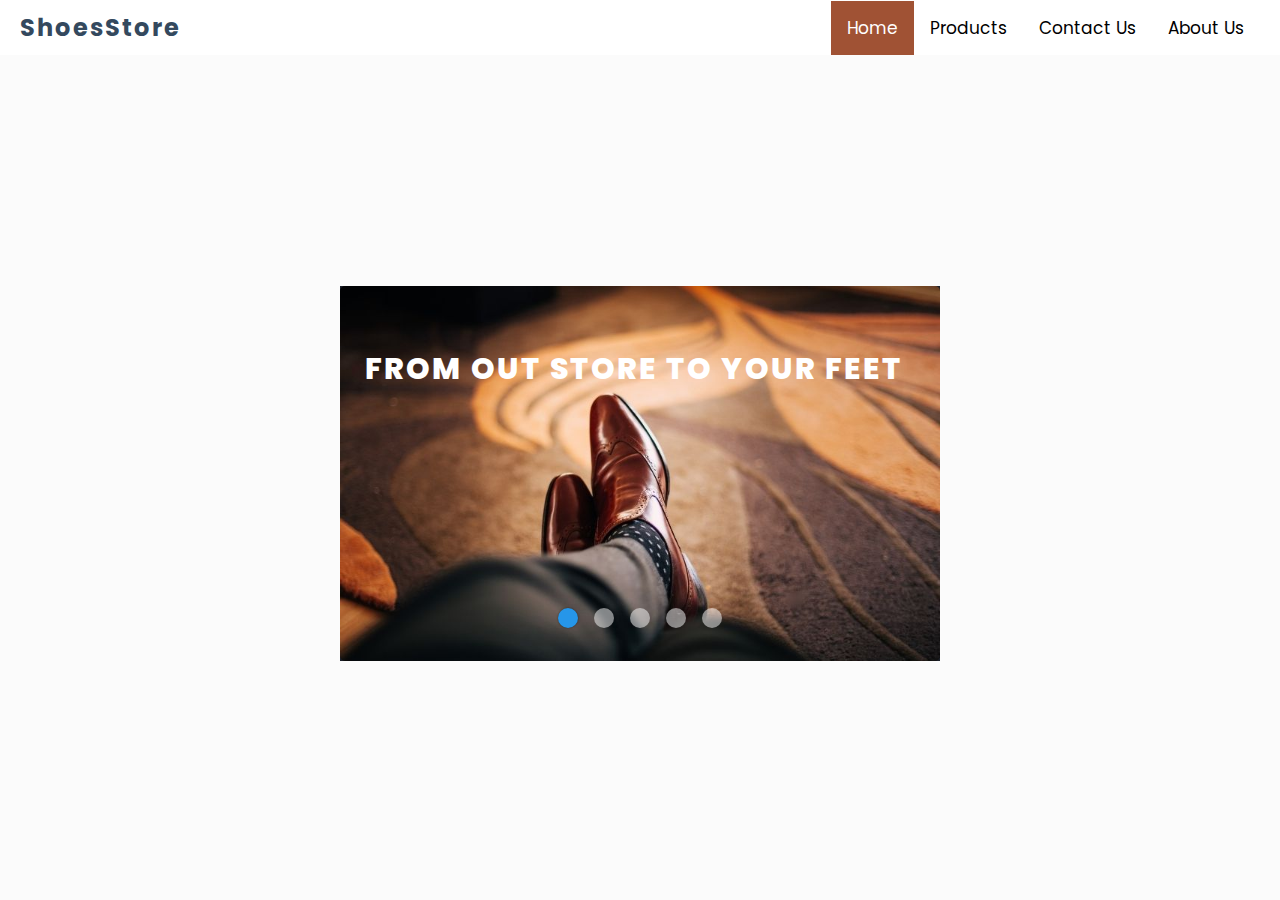
<file: index.html>
<!DOCTYPE html>
<html lang="en" dir="ltr">
  <head>
    <meta charset="utf-8" />
    <meta name="viewport" content="width=device-width, initial-scale=1.0" />
    <title>ShoesStore</title>
    <link rel="stylesheet" href="main.css" />
    <style></style>
  </head>
  <body>
    <nav>
      <p class="navbar-brand" href="#">ShoesStore</p>
      <div class="topnav" id="myTopnav">
        <a href="./index.html" class="active">Home</a>
        <a href="./product.html">Products</a>
        <a href="./contact.html">Contact Us</a>
        <a href="./about.html">About Us</a>
        <a href="javascript:void(0);" class="icon" onclick="myFunction()">
          <i class="fa fa-bars"></i>
        </a>
      </div>
    </nav>
    <section id="home-page">
      <div class="img-slider">
        <div class="slide active">
          <img src="1.jpg" alt="" />
          <div class="info">
            <br /><br />
            <h2>From out store to your feet</h2>
          </div>
        </div>
        <div class="slide">
          <img src="2.jpg" alt="" />
          <div class="info">
            <h2>The best shoes at the tip of your fingers.</h2>
          </div>
        </div>
        <div class="slide">
          <img src="3.jpg" alt="" />
          <div class="info">
            <h2>We made shoes.</h2>
            <h2>You spread the word.</h2>
          </div>
        </div>
        <div class="slide">
          <img src="4.jpg" alt="" />
          <div class="info">
            <h2>Feel the earth beneath your feet.</h2>
          </div>
        </div>
        <div class="slide">
          <img src="5.jpg" alt="" />
          <div class="info">
            <h2>We make every step comfortable.</h2>
          </div>
        </div>
        <div class="navigation">
          <div class="btn active"></div>
          <div class="btn"></div>
          <div class="btn"></div>
          <div class="btn"></div>
          <div class="btn"></div>
        </div>
      </div>
    </section>
    <script type="text/javascript">
      var slides = document.querySelectorAll(".slide");
      var btns = document.querySelectorAll(".btn");
      let currentSlide = 1;

      // Javascript for image slider manual navigation
      var manualNav = function (manual) {
        slides.forEach((slide) => {
          slide.classList.remove("active");

          btns.forEach((btn) => {
            btn.classList.remove("active");
          });
        });

        slides[manual].classList.add("active");
        btns[manual].classList.add("active");
      };

      btns.forEach((btn, i) => {
        btn.addEventListener("click", () => {
          manualNav(i);
          currentSlide = i;
        });
      });

      // Javascript for image slider autoplay navigation
      var repeat = function (activeClass) {
        let active = document.getElementsByClassName("active");
        let i = 1;

        var repeater = () => {
          setTimeout(function () {
            [...active].forEach((activeSlide) => {
              activeSlide.classList.remove("active");
            });

            slides[i].classList.add("active");
            btns[i].classList.add("active");
            i++;

            if (slides.length == i) {
              i = 0;
            }
            if (i >= slides.length) {
              return;
            }
            repeater();
          }, 10000);
        };
        repeater();
      };
      repeat();
    </script>
    <script>
      function myFunction() {
        var x = document.getElementById("myTopnav");
        if (x.className === "topnav") {
          x.className += " responsive";
        } else {
          x.className = "topnav";
        }
      }
    </script>
  </body>
</html>
</file>
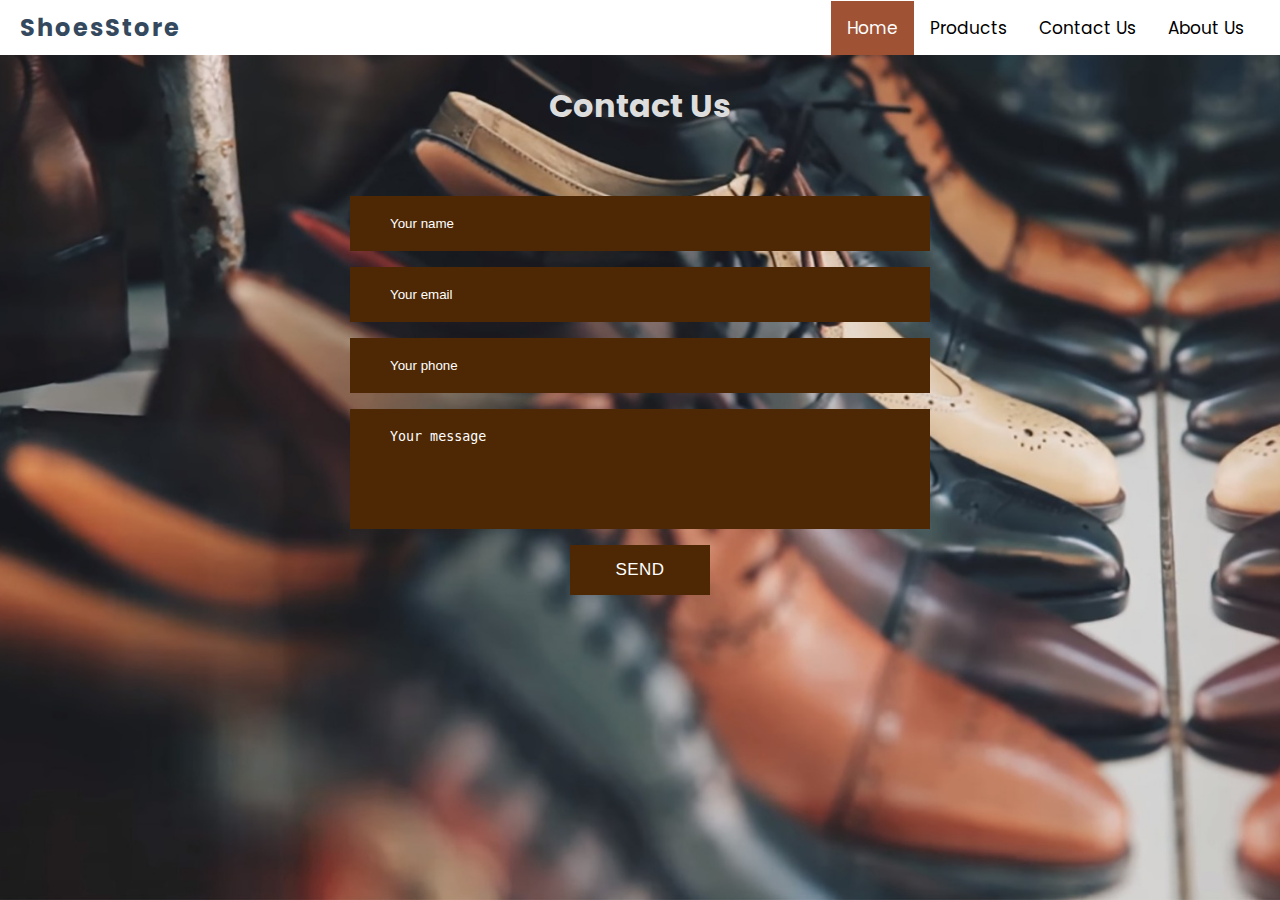
<file: contact.html>
<!DOCTYPE html>
<html lang="en" dir="ltr">
  <head>
    <meta charset="utf-8" />
    <title>Contact Us</title>
    <link rel="stylesheet" href="./main.css" />
    <meta name="viewport" content="width=device-width, initial-scale=1" />
  </head>
  <body>
    <nav>
      <p class="navbar-brand" href="#">ShoesStore</p>
      <div class="topnav" id="myTopnav">
        <a href="./index.html" class="active">Home</a>
        <a href="./product.html">Products</a>
        <a href="./contact.html">Contact Us</a>
        <a href="./about.html">About Us</a>
        <a href="javascript:void(0);" class="icon" onclick="myFunction()">
          <i class="fa fa-bars"></i>
        </a>
      </div>
    </nav>
    <div class="contact-section">
      <h1>Contact Us</h1>
      <br /><br />
      <form class="contact-form" action="index.html" method="post">
        <input type="text" class="contact-form-text" placeholder="Your name" />
        <input
          type="email"
          class="contact-form-text"
          placeholder="Your email"
        />
        <input type="text" class="contact-form-text" placeholder="Your phone" />
        <textarea
          class="contact-form-text"
          placeholder="Your message"
        ></textarea>
        <input type="submit" class="contact-form-btn" value="Send" />
      </form>
      <form input ></form>
    </div>
  </body>
</html>
</file>
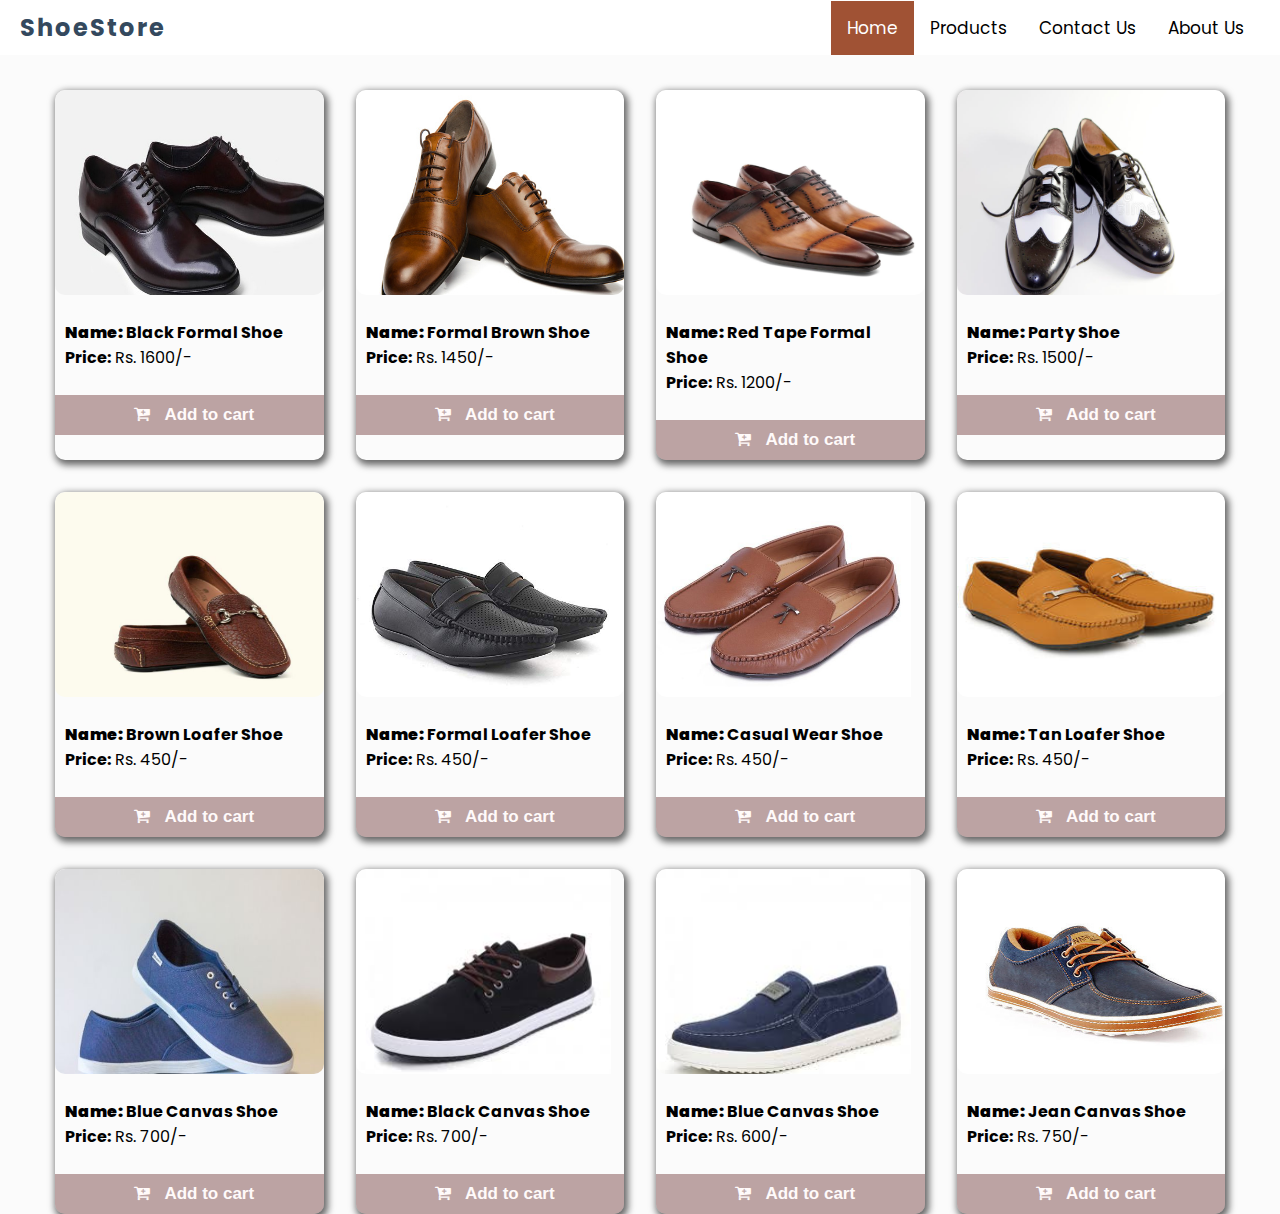
<file: product.html>
<!DOCTYPE html>
<html lang="en">
  <head>
    <meta charset="UTF-8" />
    <meta name="viewport" content="width=device-width, initial-scale=1.0" />
    <link rel="stylesheet" href="./main.css" />
    <link
      rel="stylesheet"
      href="https://cdnjs.cloudflare.com/ajax/libs/font-awesome/4.7.0/css/font-awesome.min.css"
    />
    <link rel="preconnect" href="https://fonts.googleapis.com" />
    <link rel="preconnect" href="https://fonts.gstatic.com" crossorigin />
    <title>Products</title>
  </head>
  <body>
    <nav>
      <p class="navbar-brand" href="#">ShoeStore</p>
      <div class="topnav" id="myTopnav">
        <a href="./index.html" class="active">Home</a>
        <a href="./product.html">Products</a>
        <a href="./contact.html">Contact Us</a>
        <a href="./about.html">About Us</a>
        <a href="javascript:void(0);" class="icon" onclick="myFunction()">
          <i class="fa fa-bars"></i>
        </a>
      </div>
    </nav>
    <section id="product">
      
      <div id="info">
        <div class="img zoom">
          <div class="prod-img">
            <img src="./1/sho1.jpg" />
          </div>
          <div class="img-desc">
            <h4><b>Name:</b> Black Formal Shoe</h4>
            <p><b>Price:</b> Rs. 1600/-</p>
          </div>
          <div class="add-btn">
            <button
              class="btn btn-outline-dark"
              type="button"
              onclick="alert('COMING SOON!')"
            >
              <i class="fa fa-cart-plus"></i> Add to cart
            </button>
          </div>
        </div>
        <div class="img zoom">
          <div class="prod-img">
            <img src="./1/sho2.jpg"  >
          </div>
          <div class="img-desc">
            <h4><b>Name:</b> Formal Brown Shoe</h4>
            <p><b>Price:</b> Rs. 1450/-</p>
          </div>
          <div class="add-btn">
            <button
              class="btn btn-outline-dark"
              type="button"
              onclick="alert('COMING SOON!')"
            >
              <i class="fa fa-cart-plus"></i> Add to cart
            </button>
          </div>
        </div>
        <div class="img zoom">
          <div class="prod-img">
            <img src="./1/sho3.jpg" />
          </div>
          <div class="img-desc">
            <h4><b>Name:</b> Red Tape Formal Shoe</h4>
            <p><b>Price:</b> Rs. 1200/-</p>
          </div>
          <div class="add-btn">
            <button
              class="btn btn-outline-dark"
              type="button"
              onclick="alert('COMING SOON!')"
            >
              <i class="fa fa-cart-plus"></i> Add to cart
            </button>
          </div>
        </div>
        <div class="img zoom">
          <div class="prod-img">
            <img src="./1/sho4.jpg" />
          </div>
          <div class="img-desc">
            <h4><b>Name:</b> Party Shoe</h4>
            <p><b>Price:</b> Rs. 1500/-</p>
          </div>
          <div class="add-btn">
            <button
              class="btn btn-outline-dark"
              type="button"
              onclick="alert('COMING SOON!')"
            >
              <i class="fa fa-cart-plus"></i> Add to cart
            </button>
          </div>
        </div>
        <div class="img zoom">
          <div class="prod-img">
            <img src="./1/sho5.jpg" />
          </div>
          <div class="img-desc">
            <h4><b>Name:</b> Brown Loafer Shoe</h4>
            <p><b>Price:</b> Rs. 450/-</p>
          </div>
          <div class="add-btn">
            <button
              class="btn btn-outline-dark"
              type="button"
              onclick="alert('COMING SOON!')"
            >
              <i class="fa fa-cart-plus"></i> Add to cart
            </button>
          </div>
        </div>
        <div class="img zoom">
          <div class="prod-img">
            <img src="./1/sho6.jpg" style="width: 100%" >
          </div>
          <div class="img-desc">
            <h4><b>Name:</b> Formal Loafer Shoe</h4>
            <p><b>Price:</b> Rs. 450/-</p>
          </div>
          <div class="add-btn">
            <button
              class="btn btn-outline-dark"
              type="button"
              onclick="alert('COMING SOON!')"
            >
              <i class="fa fa-cart-plus"></i> Add to cart
            </button>
          </div>
        </div>
        <div class="img zoom">
          <div class="prod-img">
            <img src="./1/sho7.jpg" style="width: 95%" >
          </div>
          <div class="img-desc">
            <h4><b>Name:</b> Casual Wear Shoe</h4>
            <p><b>Price:</b> Rs. 450/-</p>
          </div>
          <div class="add-btn">
            <button
              class="btn btn-outline-dark"
              type="button"
              onclick="alert('COMING SOON!')"
            >
              <i class="fa fa-cart-plus"></i> Add to cart
            </button>
          </div>
        </div>
        <div class="img zoom">
          <div class="prod-img">
            <img src="./1/sho8.jpg" style="width: 100%">
          </div>
          <div class="img-desc">
            <h4><b>Name:</b> Tan Loafer Shoe</h4>
            <p><b>Price:</b> Rs. 450/-</p>
          </div>
          <div class="add-btn">
            <button
              class="btn btn-outline-dark"
              type="button"
              onclick="alert('COMING SOON!')"
            >
              <i class="fa fa-cart-plus"></i> Add to cart
            </button>
          </div>
        </div>
        <div class="img zoom">
          <div class="prod-img">
            <img src="./1/sho9.jpg" />
          </div>
          <div class="img-desc">
            <h4><b>Name:</b> Blue Canvas Shoe</h4>
            <p><b>Price:</b> Rs. 700/-</p>
          </div>
          <div class="add-btn">
            <button
              class="btn btn-outline-dark"
              type="button"
              onclick="alert('COMING SOON!')"
            >
              <i class="fa fa-cart-plus"></i> Add to cart
            </button>
          </div>
        </div>
        <div class="img zoom">
          <div class="prod-img">
            <img src="./1/sho10.jpg" style="width: 95%">
          </div>
          <div class="img-desc">
            <h4><b>Name:</b> Black Canvas Shoe</h4>
            <p><b>Price:</b> Rs. 700/-</p>
          </div>
          <div class="add-btn">
            <button
              class="btn btn-outline-dark"
              type="button"
              onclick="alert('COMING SOON!')"
            >
              <i class="fa fa-cart-plus"></i> Add to cart
            </button>
          </div>
        </div>
        <div class="img zoom">
          <div class="prod-img">
            <img src="./1/sho11.jpg" style="width: 95%">
          </div>
          <div class="img-desc">
            <h4><b>Name:</b> Blue Canvas Shoe</h4>
            <p><b>Price:</b> Rs. 600/-</p>
          </div>
          <div class="add-btn">
            <button
              class="btn btn-outline-dark"
              type="button"
              onclick="alert('COMING SOON!')"
            >
              <i class="fa fa-cart-plus"></i> Add to cart
            </button>
          </div>
        </div>
        <div class="img zoom">
          <div class="prod-img">
            <img src="./1/sho12.jpg" />
          </div>
          <div class="img-desc">
            <h4><b>Name:</b> Jean Canvas Shoe</h4>
            <p><b>Price:</b> Rs. 750/-</p>
          </div>
          <div class="add-btn">
            <button
              class="btn btn-outline-dark"
              type="button"
              onclick="alert('COMING SOON!')"
            >
              <i class="fa fa-cart-plus"></i> Add to cart
            </button>
          </div>
        </div>
      </div>
    </section>
  </body>
</html>
</file>
<file: main.css>
@import url("https://fonts.googleapis.com/css2?family=Poppins:wght@100;200;300;400;500;600;700;800;900&display=swap");
@import url("https://fonts.googleapis.com/css2?family=Poppins:ital,wght@1,100&display=swap");
* {
  margin: 0;
  padding: 0;
  box-sizing: border-box;
}

body {
  background-color: rgba(231, 231, 231, 0.185);
  font-family: "Poppins", sans-serif;
}

nav {
  position: fixed;
  top: 0;
  z-index: 5;
  background: white;
  display: flex;
  width: 100%;
  justify-content: space-between;
  align-items: center;
}

.topnav {
  display: flex;
  overflow: hidden;
  background-color: transparent;
  margin: 0 20px;
}

.topnav a {
  color: black;
  text-align: center;
  padding: 14px 16px;
  text-decoration: none;
  font-size: 17px;
}

.topnav a:hover {
  background-color: rgb(230, 165, 140);
  color: #ffffff;
}

.topnav a.active {
  background-color: #a05234;
  color: white;
}

.topnav .icon {
  display: none;
}

section#home-page {
  height: 100vh;
  width: 100%;
  display: flex;
  justify-content: center;
  align-items: center;
  padding-top: 46px;
}

@media screen and (max-width: 630px) {
  .topnav a:not(:first-child) {
    display: none;
  }
  .topnav a.icon {
    float: right;
    display: block;
  }
}

@media screen and (max-width: 630px) {
  .topnav.responsive {
    position: absolute;
    position: absolute;
    right: 1px;
    top: 1px;
  }

  .topnav.responsive .icon {
    position: absolute;
    right: 1px;
    top: 1px;
  }
  .topnav.responsive a {
    float: none;
    display: block;
    text-align: left;
  }
}

.img-slider {
  position: relative;
  width: 800px;
  height: 500px;
  margin: 10px;
  background: #1d212b;
}

.img-slider .slide {
  z-index: 1;
  position: absolute;
  width: 100%;
  clip-path: circle(0% at 0 50%);
}

.img-slider .slide.active {
  clip-path: circle(150% at 0 50%);
  transition: 2s;
  transition-property: clip-path;
}

.img-slider .slide img {
  z-index: 1;
  width: 100%;
  border-radius: 5px;
}

.img-slider .slide .info {
  position: absolute;
  top: 0;
  padding: 15px 30px;
}

.img-slider .slide .info h2 {
  color: #fff;
  font-size: 40px;
  text-transform: uppercase;
  font-weight: 800;
  letter-spacing: 2px;
}

.img-slider .navigation {
  z-index: 2;
  position: absolute;
  display: flex;
  bottom: 30px;
  left: 50%;
  transform: translateX(-50%);
}

.img-slider .navigation .btn {
  background: rgba(255, 255, 255, 0.5);
  width: 12px;
  height: 12px;
  margin: 10px;
  border-radius: 50%;
  cursor: pointer;
}

.img-slider .navigation .btn.active {
  background: #2696e9;
  box-shadow: 0 0 2px rgba(0, 0, 0, 0.5);
}

@media (max-width: 1326px) {
  .img-slider {
    width: 600px;
    height: 375px;
  }

  .img-slider .slide .info {
    padding: 10px 25px;
  }

  .img-slider .slide .info h2 {
    font-size: 30px;
  }

  .img-slider .navigation {
    bottom: 25px;
  }

  .img-slider .navigation .btn {
    width: 10px;
    height: 10px;
    margin: 8px;
  }
}

@media (max-width: 710px) {
  .navbar-brand {
    font-size: 20px;
  }

  .img-slider {
    width: 400px;
    height: 200px;
    top: 20px;
  }

  .img-slider .slide .info {
    padding: 10px 20px;
  }

  .img-slider .slide .info h2 {
    font-size: 30px;
  }

  .img-slider .navigation {
    bottom: 15px;
  }

  .img-slider .navigation .btn {
    width: 8px;
    height: 8px;
    margin: 6px;
  }
}

@media (max-width: 420px) {
  .img-slider {
    width: 320px;
    height: 200px;
  }

  .img-slider .slide .info {
    padding: 5px 10px;
  }

  .img-slider .slide .info h2 {
    font-size: 25px;
  }

  .img-slider .navigation {
    bottom: 10px;
  }
}

/* about-page */

@import url("https://fonts.googleapis.com/css2?family=Playfair+Display:wght@400;500;600;700&display=swap");

section#about {
  display: grid;
  grid-template-columns: 1fr 1fr;
  min-height: 100vh;
  padding: 50px;
  padding-top: 100px;
}
.image {
  background: url("./bg.png") center/cover no-repeat;
}
.content {
  background: #fff;
  display: flex;
  justify-content: center;
  flex-direction: column;
  align-items: center;
}
.content h2 {
  text-transform: uppercase;
  font-size: 36px;
  letter-spacing: 6px;
}
.content span {
  height: 0.5px;
  width: 100px;
  background: #777;
  margin: 20px 0;
}
.content p {
  top: 60px;
  padding-bottom: 15px;
  width: 90%;
  text-align: center;
  margin: 0 auto;
  line-height: 1.7;
}

.vertical-line {
  height: 30px;
  width: 0.5px;
  background: #777;
  margin: 0 auto;
}
.icons {
  display: flex;
  padding: 15px 0;
}
.icons li {
  display: block;
  padding: 5px;
  margin: 5px;
}
.icons li i {
  font-size: 26px;
  opacity: 0.8;
}
.icons li i:hover {
  color: #4e2804;
}
.button {
  background-color: #4e2804;
  border: none;
  color: black;
  padding: 15px 32px;
  text-align: center;
  text-decoration: none;
  display: inline-block;
  font-size: 16px;
  margin: 4px 2px;
  cursor: pointer;
}
.button:hover {
  background-color: #f59f7d;
  background: transparent;
  border: 2px solid #4e2804;
  font-weight: 600;
}

/*****************/

@media (max-width: 992px) {
  .navbar-brand {
    font-size: 15px;
  }
  .image {
    height: 100vh;
  }
  .content {
    height: 100vh;
  }
  .content h2 {
    font-size: 20px;
    margin-top: 50px;
  }
  .content span {
    margin: 20px 0;
  }
  .content p {
    font-size: 14px;
  }
}

/* product-page */
section#product {
  width: 100%;
  padding: 50px 25px;
  height: 100vh;
  margin: 40px auto;
  max-width: 1400px;
}
div#info {
  width: 100%;
  display: grid;
  grid-template-columns: auto auto auto auto;
  grid-gap: 32px;
  padding: 0 30px;
}

#our {
  font-size: 26px;
  padding: 15px 0;
  font-weight: 400;
}

.zoom {
  width: 100%;
  height: auto;
  box-shadow: 2px 3px 7px 2px rgb(12 12 12 / 62%);
  border-radius: 10px;
  overflow: hidden;
}

.zoom:hover {
  transform: scale(1.1);
  transition: 1s all ease-out;
}

.prod-img {
  width: 100%;
  height: 205px;
  border-radius: 10px;
  overflow: hidden;
}


.prod-img img {
  width: 110%;
  height: 110%;
  box-sizing: border-box;
  
}

.btn {
  width: 100%;
  background-color: rgba(100, 40, 40, 0.418);
  border: unset;
  cursor: pointer;
  color: snow;
  padding: 10px 10px;
  text-align: center;
  font-size: 17px;
  font-weight: bold;
  transition: 0.2s;
}

i.fa.fa-cart-plus {
  margin: 0 10px;
}

.img-desc {
  padding: 25px 10px;
}

.zoom:hover .btn {
  background-color: lightgray;
  color: rgb(41, 36, 36);
}

/* index-page */
.navbar-brand {
  color: #34495e;
  font-weight: 700;
  font-size: 24px;
  letter-spacing: 2px;
  padding: 10px 20px;
}
.contact-section {
  padding-top: 82px;
  width: 100%;
  height: 100vh;
  background: url(bg.jpg);
  background-repeat: no-repeat;
  background-position: center;
  background-size: cover;
}
.contact-section h1 {
  text-align: center;
  color: #ddd;
}
.border {
  width: 100px;
  height: 10px;
  background: #34495e;
  margin: 40px auto;
}

.contact-form {
  max-width: 600px;
  margin: auto;
  padding: 0 10px;
  overflow: hidden;
}

.contact-form-text {
  display: block;
  width: 100%;
  box-sizing: border-box;
  margin: 16px 0;
  border: 0;
  background: #4e2804;
  padding: 20px 40px;
  outline: none;
  color: white;
  transition: 0.5s;

}
.contact-form-text::placeholder {
  color: white;
}
.contact-form-text:focus {
  box-shadow: 0 0 10px 4px rgba(255, 192, 167, 0.932);
}
textarea.contact-form-text {
  resize: none;
  height: 120px;
}
.contact-form-btn {
  background-color: #4e2804;
  border: none;
  color: white;
  padding: 15px 45px;
  text-align: center;
  text-decoration: none;
  font-size: 17px;
  letter-spacing: 0.5px;
  display: block;
  margin: auto;
  cursor: pointer;
  text-transform: uppercase;
}

.contact-form-btn:hover {
  background: transparent;
  border: 2px solid #4e2804;
  font-weight: 600;

}
</file>
